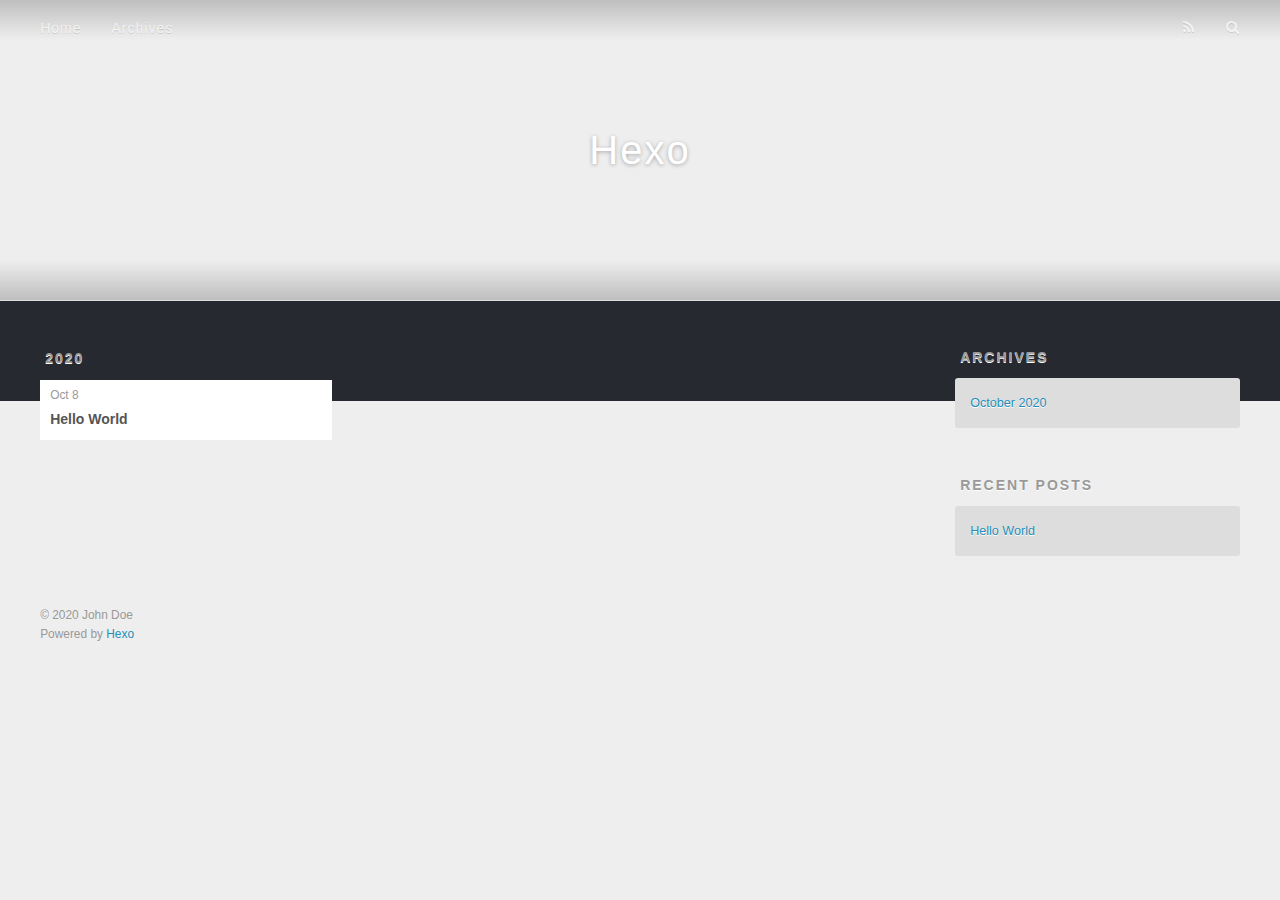
<file: archives/index.html>
<!DOCTYPE html>
<html>
<head>
  <meta charset="utf-8">
  

  
  <title>Archives | Hexo</title>
  <meta name="viewport" content="width=device-width, initial-scale=1, maximum-scale=1">
  <meta property="og:type" content="website">
<meta property="og:title" content="Hexo">
<meta property="og:url" content="http://example.com/archives/index.html">
<meta property="og:site_name" content="Hexo">
<meta property="og:locale" content="en_US">
<meta property="article:author" content="John Doe">
<meta name="twitter:card" content="summary">
  
    <link rel="alternate" href="/atom.xml" title="Hexo" type="application/atom+xml">
  
  
    <link rel="icon" href="/favicon.png">
  
  
    <link href="//fonts.googleapis.com/css?family=Source+Code+Pro" rel="stylesheet" type="text/css">
  
  
<link rel="stylesheet" href="/css/style.css">

<meta name="generator" content="Hexo 5.2.0"></head>

<body>
  <div id="container">
    <div id="wrap">
      <header id="header">
  <div id="banner"></div>
  <div id="header-outer" class="outer">
    <div id="header-title" class="inner">
      <h1 id="logo-wrap">
        <a href="/" id="logo">Hexo</a>
      </h1>
      
    </div>
    <div id="header-inner" class="inner">
      <nav id="main-nav">
        <a id="main-nav-toggle" class="nav-icon"></a>
        
          <a class="main-nav-link" href="/">Home</a>
        
          <a class="main-nav-link" href="/archives">Archives</a>
        
      </nav>
      <nav id="sub-nav">
        
          <a id="nav-rss-link" class="nav-icon" href="/atom.xml" title="RSS Feed"></a>
        
        <a id="nav-search-btn" class="nav-icon" title="Search"></a>
      </nav>
      <div id="search-form-wrap">
        <form action="//google.com/search" method="get" accept-charset="UTF-8" class="search-form"><input type="search" name="q" class="search-form-input" placeholder="Search"><button type="submit" class="search-form-submit">&#xF002;</button><input type="hidden" name="sitesearch" value="http://example.com"></form>
      </div>
    </div>
  </div>
</header>
      <div class="outer">
        <section id="main">
  
  
    
    
      
      
      <section class="archives-wrap">
        <div class="archive-year-wrap">
          <a href="/archives/2020" class="archive-year">2020</a>
        </div>
        <div class="archives">
    
    <article class="archive-article archive-type-post">
  <div class="archive-article-inner">
    <header class="archive-article-header">
      <a href="/2020/10/08/hello-world/" class="archive-article-date">
  <time datetime="2020-10-08T02:29:39.723Z" itemprop="datePublished">Oct 8</time>
</a>
      
  
    <h1 itemprop="name">
      <a class="archive-article-title" href="/2020/10/08/hello-world/">Hello World</a>
    </h1>
  

    </header>
  </div>
</article>
  
  
    </div></section>
  


</section>
        
          <aside id="sidebar">
  
    

  
    

  
    
  
    
  <div class="widget-wrap">
    <h3 class="widget-title">Archives</h3>
    <div class="widget">
      <ul class="archive-list"><li class="archive-list-item"><a class="archive-list-link" href="/archives/2020/10/">October 2020</a></li></ul>
    </div>
  </div>


  
    
  <div class="widget-wrap">
    <h3 class="widget-title">Recent Posts</h3>
    <div class="widget">
      <ul>
        
          <li>
            <a href="/2020/10/08/hello-world/">Hello World</a>
          </li>
        
      </ul>
    </div>
  </div>

  
</aside>
        
      </div>
      <footer id="footer">
  
  <div class="outer">
    <div id="footer-info" class="inner">
      &copy; 2020 John Doe<br>
      Powered by <a href="http://hexo.io/" target="_blank">Hexo</a>
    </div>
  </div>
</footer>
    </div>
    <nav id="mobile-nav">
  
    <a href="/" class="mobile-nav-link">Home</a>
  
    <a href="/archives" class="mobile-nav-link">Archives</a>
  
</nav>
    

<script src="//ajax.googleapis.com/ajax/libs/jquery/2.0.3/jquery.min.js"></script>


  
<link rel="stylesheet" href="/fancybox/jquery.fancybox.css">

  
<script src="/fancybox/jquery.fancybox.pack.js"></script>




<script src="/js/script.js"></script>




  </div>
</body>
</html>
</file>
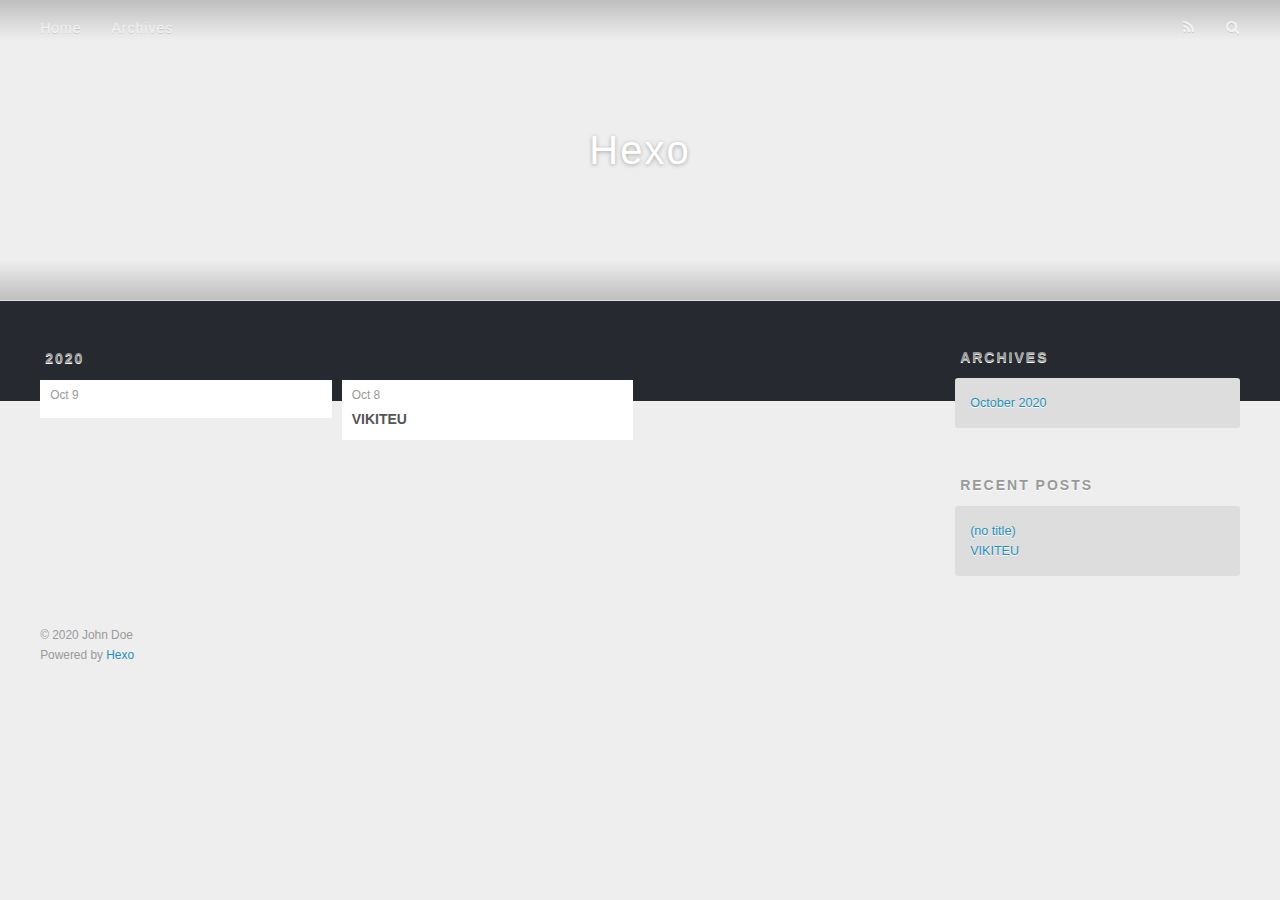
<file: archives/2020/index.html>
<!DOCTYPE html>
<html>
<head>
  <meta charset="utf-8">
  

  
  <title>Archives: 2020 | Hexo</title>
  <meta name="viewport" content="width=device-width, initial-scale=1, maximum-scale=1">
  <meta property="og:type" content="website">
<meta property="og:title" content="Hexo">
<meta property="og:url" content="http://example.com/archives/2020/index.html">
<meta property="og:site_name" content="Hexo">
<meta property="og:locale" content="en_US">
<meta property="article:author" content="John Doe">
<meta name="twitter:card" content="summary">
  
    <link rel="alternate" href="/atom.xml" title="Hexo" type="application/atom+xml">
  
  
    <link rel="icon" href="/favicon.png">
  
  
    <link href="//fonts.googleapis.com/css?family=Source+Code+Pro" rel="stylesheet" type="text/css">
  
  
<link rel="stylesheet" href="/css/style.css">

<meta name="generator" content="Hexo 5.2.0"></head>

<body>
  <div id="container">
    <div id="wrap">
      <header id="header">
  <div id="banner"></div>
  <div id="header-outer" class="outer">
    <div id="header-title" class="inner">
      <h1 id="logo-wrap">
        <a href="/" id="logo">Hexo</a>
      </h1>
      
    </div>
    <div id="header-inner" class="inner">
      <nav id="main-nav">
        <a id="main-nav-toggle" class="nav-icon"></a>
        
          <a class="main-nav-link" href="/">Home</a>
        
          <a class="main-nav-link" href="/archives">Archives</a>
        
      </nav>
      <nav id="sub-nav">
        
          <a id="nav-rss-link" class="nav-icon" href="/atom.xml" title="RSS Feed"></a>
        
        <a id="nav-search-btn" class="nav-icon" title="Search"></a>
      </nav>
      <div id="search-form-wrap">
        <form action="//google.com/search" method="get" accept-charset="UTF-8" class="search-form"><input type="search" name="q" class="search-form-input" placeholder="Search"><button type="submit" class="search-form-submit">&#xF002;</button><input type="hidden" name="sitesearch" value="http://example.com"></form>
      </div>
    </div>
  </div>
</header>
      <div class="outer">
        <section id="main">
  
  
    
    
      
      
      <section class="archives-wrap">
        <div class="archive-year-wrap">
          <a href="/archives/2020" class="archive-year">2020</a>
        </div>
        <div class="archives">
    
    <article class="archive-article archive-type-post">
  <div class="archive-article-inner">
    <header class="archive-article-header">
      <a href="/2020/10/09/m/" class="archive-article-date">
  <time datetime="2020-10-09T13:05:34.938Z" itemprop="datePublished">Oct 9</time>
</a>
      
    </header>
  </div>
</article>
  
    
    
    <article class="archive-article archive-type-post">
  <div class="archive-article-inner">
    <header class="archive-article-header">
      <a href="/2020/10/08/hello-world/" class="archive-article-date">
  <time datetime="2020-10-08T02:29:39.723Z" itemprop="datePublished">Oct 8</time>
</a>
      
  
    <h1 itemprop="name">
      <a class="archive-article-title" href="/2020/10/08/hello-world/">VIKITEU</a>
    </h1>
  

    </header>
  </div>
</article>
  
  
    </div></section>
  


</section>
        
          <aside id="sidebar">
  
    

  
    

  
    
  
    
  <div class="widget-wrap">
    <h3 class="widget-title">Archives</h3>
    <div class="widget">
      <ul class="archive-list"><li class="archive-list-item"><a class="archive-list-link" href="/archives/2020/10/">October 2020</a></li></ul>
    </div>
  </div>


  
    
  <div class="widget-wrap">
    <h3 class="widget-title">Recent Posts</h3>
    <div class="widget">
      <ul>
        
          <li>
            <a href="/2020/10/09/m/">(no title)</a>
          </li>
        
          <li>
            <a href="/2020/10/08/hello-world/">VIKITEU</a>
          </li>
        
      </ul>
    </div>
  </div>

  
</aside>
        
      </div>
      <footer id="footer">
  
  <div class="outer">
    <div id="footer-info" class="inner">
      &copy; 2020 John Doe<br>
      Powered by <a href="http://hexo.io/" target="_blank">Hexo</a>
    </div>
  </div>
</footer>
    </div>
    <nav id="mobile-nav">
  
    <a href="/" class="mobile-nav-link">Home</a>
  
    <a href="/archives" class="mobile-nav-link">Archives</a>
  
</nav>
    

<script src="//ajax.googleapis.com/ajax/libs/jquery/2.0.3/jquery.min.js"></script>


  
<link rel="stylesheet" href="/fancybox/jquery.fancybox.css">

  
<script src="/fancybox/jquery.fancybox.pack.js"></script>




<script src="/js/script.js"></script>




  </div>
</body>
</html>
</file>
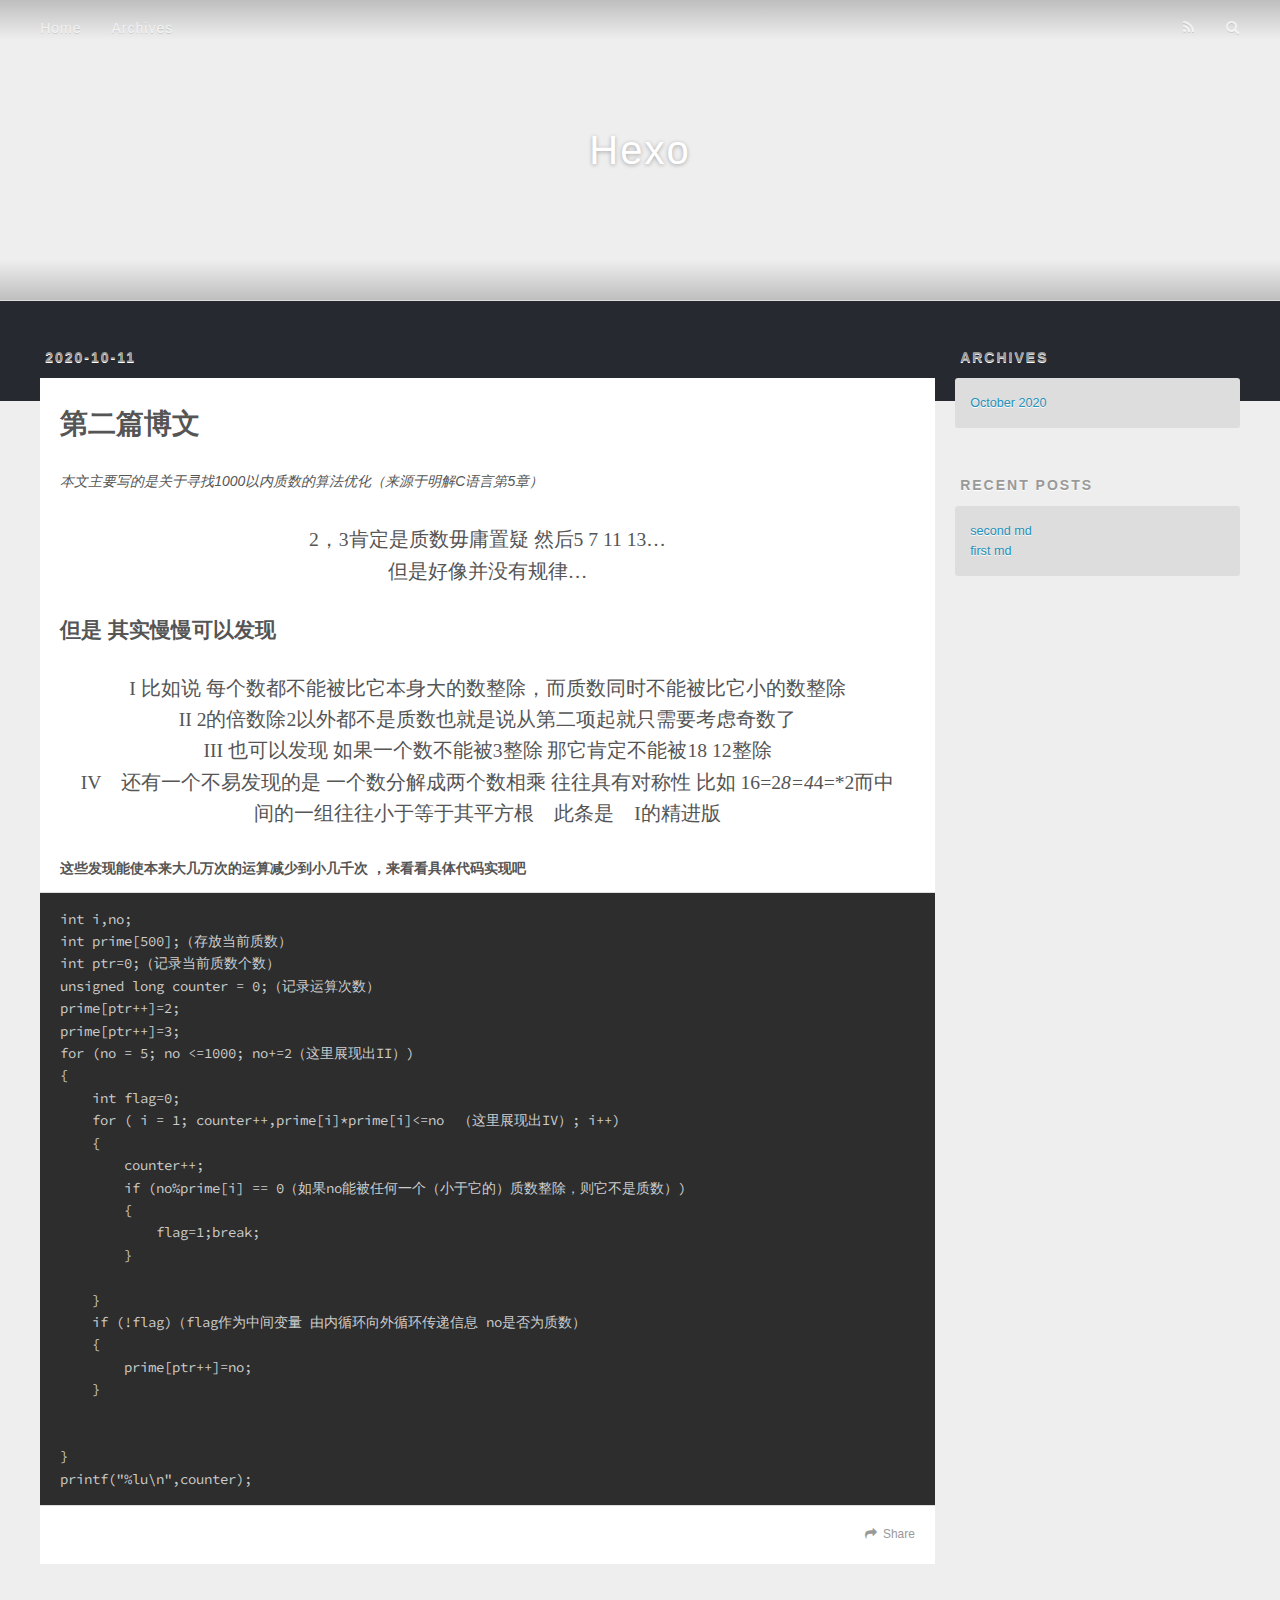
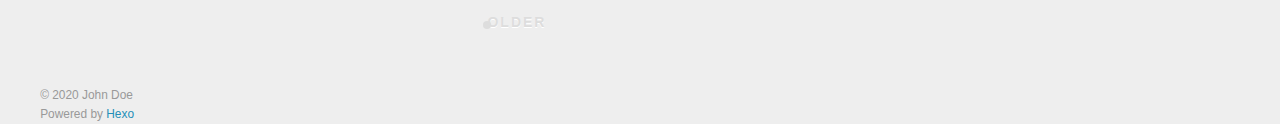
<file: 2020/10/11/index.html>
<!DOCTYPE html>
<html>
<head>
  <meta charset="utf-8">
  

  
  <title>Hexo</title>
  <meta name="viewport" content="width=device-width, initial-scale=1, maximum-scale=1">
  <meta name="description" content="第二篇博文本文主要写的是关于寻找1000以内质数的算法优化（来源于明解C语言第5章）  2，3肯定是质数毋庸置疑 然后5 7 11 13…但是好像并没有规律…  但是 其实慢慢可以发现 I 比如说 每个数都不能被比它本身大的数整除，而质数同时不能被比它小的数整除II 2的倍数除2以外都不是质数也就是说从第二项起就只需要考虑奇数了III 也可以发现 如果一个数不能被3整除 那它肯定不能被18 12整">
<meta property="og:type" content="article">
<meta property="og:title" content="Hexo">
<meta property="og:url" content="http://example.com/2020/10/11/second%20md/index.html">
<meta property="og:site_name" content="Hexo">
<meta property="og:description" content="第二篇博文本文主要写的是关于寻找1000以内质数的算法优化（来源于明解C语言第5章）  2，3肯定是质数毋庸置疑 然后5 7 11 13…但是好像并没有规律…  但是 其实慢慢可以发现 I 比如说 每个数都不能被比它本身大的数整除，而质数同时不能被比它小的数整除II 2的倍数除2以外都不是质数也就是说从第二项起就只需要考虑奇数了III 也可以发现 如果一个数不能被3整除 那它肯定不能被18 12整">
<meta property="og:locale" content="en_US">
<meta property="article:published_time" content="2020-10-11T13:45:42.184Z">
<meta property="article:modified_time" content="2020-10-11T14:08:11.904Z">
<meta property="article:author" content="John Doe">
<meta name="twitter:card" content="summary">
  
    <link rel="alternate" href="/atom.xml" title="Hexo" type="application/atom+xml">
  
  
    <link rel="icon" href="/favicon.png">
  
  
    <link href="//fonts.googleapis.com/css?family=Source+Code+Pro" rel="stylesheet" type="text/css">
  
  
<link rel="stylesheet" href="/css/style.css">

<meta name="generator" content="Hexo 5.2.0"></head>

<body>
  <div id="container">
    <div id="wrap">
      <header id="header">
  <div id="banner"></div>
  <div id="header-outer" class="outer">
    <div id="header-title" class="inner">
      <h1 id="logo-wrap">
        <a href="/" id="logo">Hexo</a>
      </h1>
      
    </div>
    <div id="header-inner" class="inner">
      <nav id="main-nav">
        <a id="main-nav-toggle" class="nav-icon"></a>
        
          <a class="main-nav-link" href="/">Home</a>
        
          <a class="main-nav-link" href="/archives">Archives</a>
        
      </nav>
      <nav id="sub-nav">
        
          <a id="nav-rss-link" class="nav-icon" href="/atom.xml" title="RSS Feed"></a>
        
        <a id="nav-search-btn" class="nav-icon" title="Search"></a>
      </nav>
      <div id="search-form-wrap">
        <form action="//google.com/search" method="get" accept-charset="UTF-8" class="search-form"><input type="search" name="q" class="search-form-input" placeholder="Search"><button type="submit" class="search-form-submit">&#xF002;</button><input type="hidden" name="sitesearch" value="http://example.com"></form>
      </div>
    </div>
  </div>
</header>
      <div class="outer">
        <section id="main"><article id="post-second md" class="article article-type-post" itemscope itemprop="blogPost">
  <div class="article-meta">
    <a href="/2020/10/11/second%20md/" class="article-date">
  <time datetime="2020-10-11T13:45:42.184Z" itemprop="datePublished">2020-10-11</time>
</a>
    
  </div>
  <div class="article-inner">
    
    
    <div class="article-entry" itemprop="articleBody">
      
        <h1 id="第二篇博文"><a href="#第二篇博文" class="headerlink" title="第二篇博文"></a>第二篇博文</h1><p><em>本文主要写的是关于寻找1000以内质数的算法优化（来源于明解C语言第5章）</em></p>
<blockquote>
<p>2，3肯定是质数毋庸置疑 然后5 7 11 13…<br>但是好像并没有规律…</p>
</blockquote>
<h2 id="但是-其实慢慢可以发现"><a href="#但是-其实慢慢可以发现" class="headerlink" title="但是 其实慢慢可以发现"></a>但是 其实慢慢可以发现</h2><blockquote>
<p>I 比如说 每个数都不能被比它本身大的数整除，而质数同时不能被比它小的数整除<br>II 2的倍数除2以外都不是质数也就是说从第二项起就只需要考虑奇数了<br>III 也可以发现 如果一个数不能被3整除 那它肯定不能被18 12整除<br>IV　还有一个不易发现的是 一个数分解成两个数相乘 往往具有对称性 比如 16=2<em>8=4</em>4=*2而中间的一组往往小于等于其平方根　此条是　I的精进版</p>
</blockquote>
<h5 id="这些发现能使本来大几万次的运算减少到小几千次-，来看看具体代码实现吧"><a href="#这些发现能使本来大几万次的运算减少到小几千次-，来看看具体代码实现吧" class="headerlink" title="这些发现能使本来大几万次的运算减少到小几千次 ，来看看具体代码实现吧"></a>这些发现能使本来大几万次的运算减少到小几千次 ，来看看具体代码实现吧</h5><pre><code class="C">int i,no;
int prime[500];（存放当前质数）
int ptr=0;（记录当前质数个数）
unsigned long counter = 0;（记录运算次数）
prime[ptr++]=2;
prime[ptr++]=3;
for (no = 5; no &lt;=1000; no+=2（这里展现出II）)
&#123;
    int flag=0;
    for ( i = 1; counter++,prime[i]*prime[i]&lt;=no　（这里展现出IV）; i++)
    &#123;
        counter++;
        if (no%prime[i] == 0（如果no能被任何一个（小于它的）质数整除，则它不是质数）)
        &#123;
            flag=1;break;
        &#125;

    &#125;
    if (!flag)（flag作为中间变量 由内循环向外循环传递信息 no是否为质数）
    &#123;
        prime[ptr++]=no;
    &#125;


&#125;
printf(&quot;%lu\n&quot;,counter);</code></pre>

      
    </div>
    <footer class="article-footer">
      <a data-url="http://example.com/2020/10/11/second%20md/" data-id="ckg56pri800009cejgn2ehz9y" class="article-share-link">Share</a>
      
      
    </footer>
  </div>
  
    
<nav id="article-nav">
  
  
    <a href="/2020/10/09/m/" id="article-nav-older" class="article-nav-link-wrap">
      <strong class="article-nav-caption">Older</strong>
      <div class="article-nav-title"></div>
    </a>
  
</nav>

  
</article>

</section>
        
          <aside id="sidebar">
  
    

  
    

  
    
  
    
  <div class="widget-wrap">
    <h3 class="widget-title">Archives</h3>
    <div class="widget">
      <ul class="archive-list"><li class="archive-list-item"><a class="archive-list-link" href="/archives/2020/10/">October 2020</a></li></ul>
    </div>
  </div>


  
    
  <div class="widget-wrap">
    <h3 class="widget-title">Recent Posts</h3>
    <div class="widget">
      <ul>
        
          <li>
            <a href="/2020/10/11/second%20md/">second md</a>
          </li>
        
          <li>
            <a href="/2020/10/09/m/">first md</a>
          </li>
        
          <li>
            <!-- <a href="/2020/10/08/hello-world/">VIKITEU</a> -->
          </li>
        
      </ul>
    </div>
  </div>

  
</aside>
        
      </div>
      <footer id="footer">
  
  <div class="outer">
    <div id="footer-info" class="inner">
      &copy; 2020 John Doe<br>
      Powered by <a href="http://hexo.io/" target="_blank">Hexo</a>
    </div>
  </div>
</footer>
    </div>
    <nav id="mobile-nav">
  
    <a href="/" class="mobile-nav-link">Home</a>
  
    <a href="/archives" class="mobile-nav-link">Archives</a>
  
</nav>
    

<script src="//ajax.googleapis.com/ajax/libs/jquery/2.0.3/jquery.min.js"></script>


  
<link rel="stylesheet" href="/fancybox/jquery.fancybox.css">

  
<script src="/fancybox/jquery.fancybox.pack.js"></script>




<script src="/js/script.js"></script>




  </div>
</body>
</html>
</file>
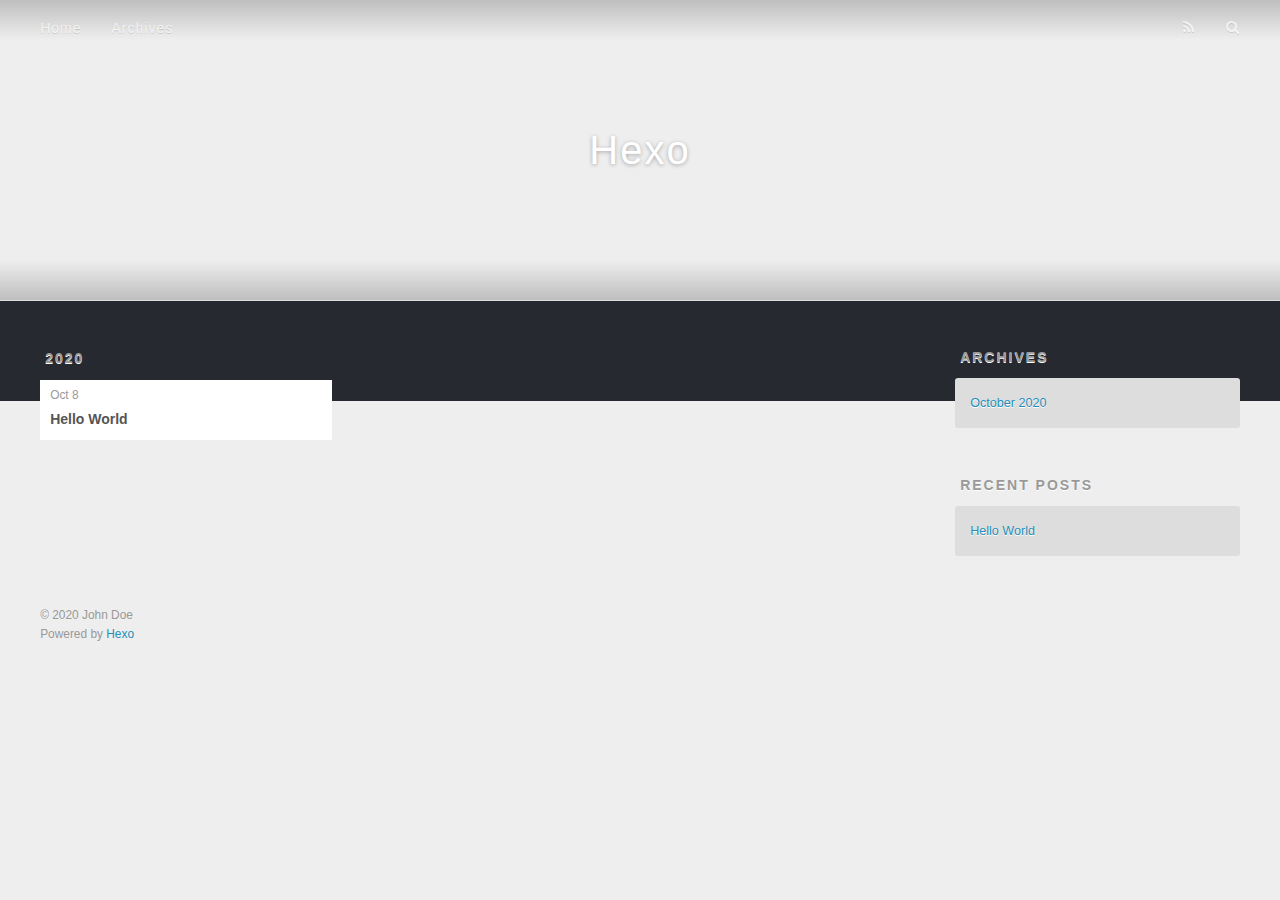
<file: archives/2020/10/index.html>
<!DOCTYPE html>
<html>
<head>
  <meta charset="utf-8">
  

  
  <title>Archives: 2020/10 | Hexo</title>
  <meta name="viewport" content="width=device-width, initial-scale=1, maximum-scale=1">
  <meta property="og:type" content="website">
<meta property="og:title" content="Hexo">
<meta property="og:url" content="http://example.com/archives/2020/10/index.html">
<meta property="og:site_name" content="Hexo">
<meta property="og:locale" content="en_US">
<meta property="article:author" content="John Doe">
<meta name="twitter:card" content="summary">
  
    <link rel="alternate" href="/atom.xml" title="Hexo" type="application/atom+xml">
  
  
    <link rel="icon" href="/favicon.png">
  
  
    <link href="//fonts.googleapis.com/css?family=Source+Code+Pro" rel="stylesheet" type="text/css">
  
  
<link rel="stylesheet" href="/css/style.css">

<meta name="generator" content="Hexo 5.2.0"></head>

<body>
  <div id="container">
    <div id="wrap">
      <header id="header">
  <div id="banner"></div>
  <div id="header-outer" class="outer">
    <div id="header-title" class="inner">
      <h1 id="logo-wrap">
        <a href="/" id="logo">Hexo</a>
      </h1>
      
    </div>
    <div id="header-inner" class="inner">
      <nav id="main-nav">
        <a id="main-nav-toggle" class="nav-icon"></a>
        
          <a class="main-nav-link" href="/">Home</a>
        
          <a class="main-nav-link" href="/archives">Archives</a>
        
      </nav>
      <nav id="sub-nav">
        
          <a id="nav-rss-link" class="nav-icon" href="/atom.xml" title="RSS Feed"></a>
        
        <a id="nav-search-btn" class="nav-icon" title="Search"></a>
      </nav>
      <div id="search-form-wrap">
        <form action="//google.com/search" method="get" accept-charset="UTF-8" class="search-form"><input type="search" name="q" class="search-form-input" placeholder="Search"><button type="submit" class="search-form-submit">&#xF002;</button><input type="hidden" name="sitesearch" value="http://example.com"></form>
      </div>
    </div>
  </div>
</header>
      <div class="outer">
        <section id="main">
  
  
    
    
      
      
      <section class="archives-wrap">
        <div class="archive-year-wrap">
          <a href="/archives/2020" class="archive-year">2020</a>
        </div>
        <div class="archives">
    
    <article class="archive-article archive-type-post">
  <div class="archive-article-inner">
    <header class="archive-article-header">
      <a href="/2020/10/08/hello-world/" class="archive-article-date">
  <time datetime="2020-10-08T02:29:39.723Z" itemprop="datePublished">Oct 8</time>
</a>
      
  
    <h1 itemprop="name">
      <a class="archive-article-title" href="/2020/10/08/hello-world/">Hello World</a>
    </h1>
  

    </header>
  </div>
</article>
  
  
    </div></section>
  


</section>
        
          <aside id="sidebar">
  
    

  
    

  
    
  
    
  <div class="widget-wrap">
    <h3 class="widget-title">Archives</h3>
    <div class="widget">
      <ul class="archive-list"><li class="archive-list-item"><a class="archive-list-link" href="/archives/2020/10/">October 2020</a></li></ul>
    </div>
  </div>


  
    
  <div class="widget-wrap">
    <h3 class="widget-title">Recent Posts</h3>
    <div class="widget">
      <ul>
        
          <li>
            <a href="/2020/10/08/hello-world/">Hello World</a>
          </li>
        
      </ul>
    </div>
  </div>

  
</aside>
        
      </div>
      <footer id="footer">
  
  <div class="outer">
    <div id="footer-info" class="inner">
      &copy; 2020 John Doe<br>
      Powered by <a href="http://hexo.io/" target="_blank">Hexo</a>
    </div>
  </div>
</footer>
    </div>
    <nav id="mobile-nav">
  
    <a href="/" class="mobile-nav-link">Home</a>
  
    <a href="/archives" class="mobile-nav-link">Archives</a>
  
</nav>
    

<script src="//ajax.googleapis.com/ajax/libs/jquery/2.0.3/jquery.min.js"></script>


  
<link rel="stylesheet" href="/fancybox/jquery.fancybox.css">

  
<script src="/fancybox/jquery.fancybox.pack.js"></script>




<script src="/js/script.js"></script>




  </div>
</body>
</html>
</file>
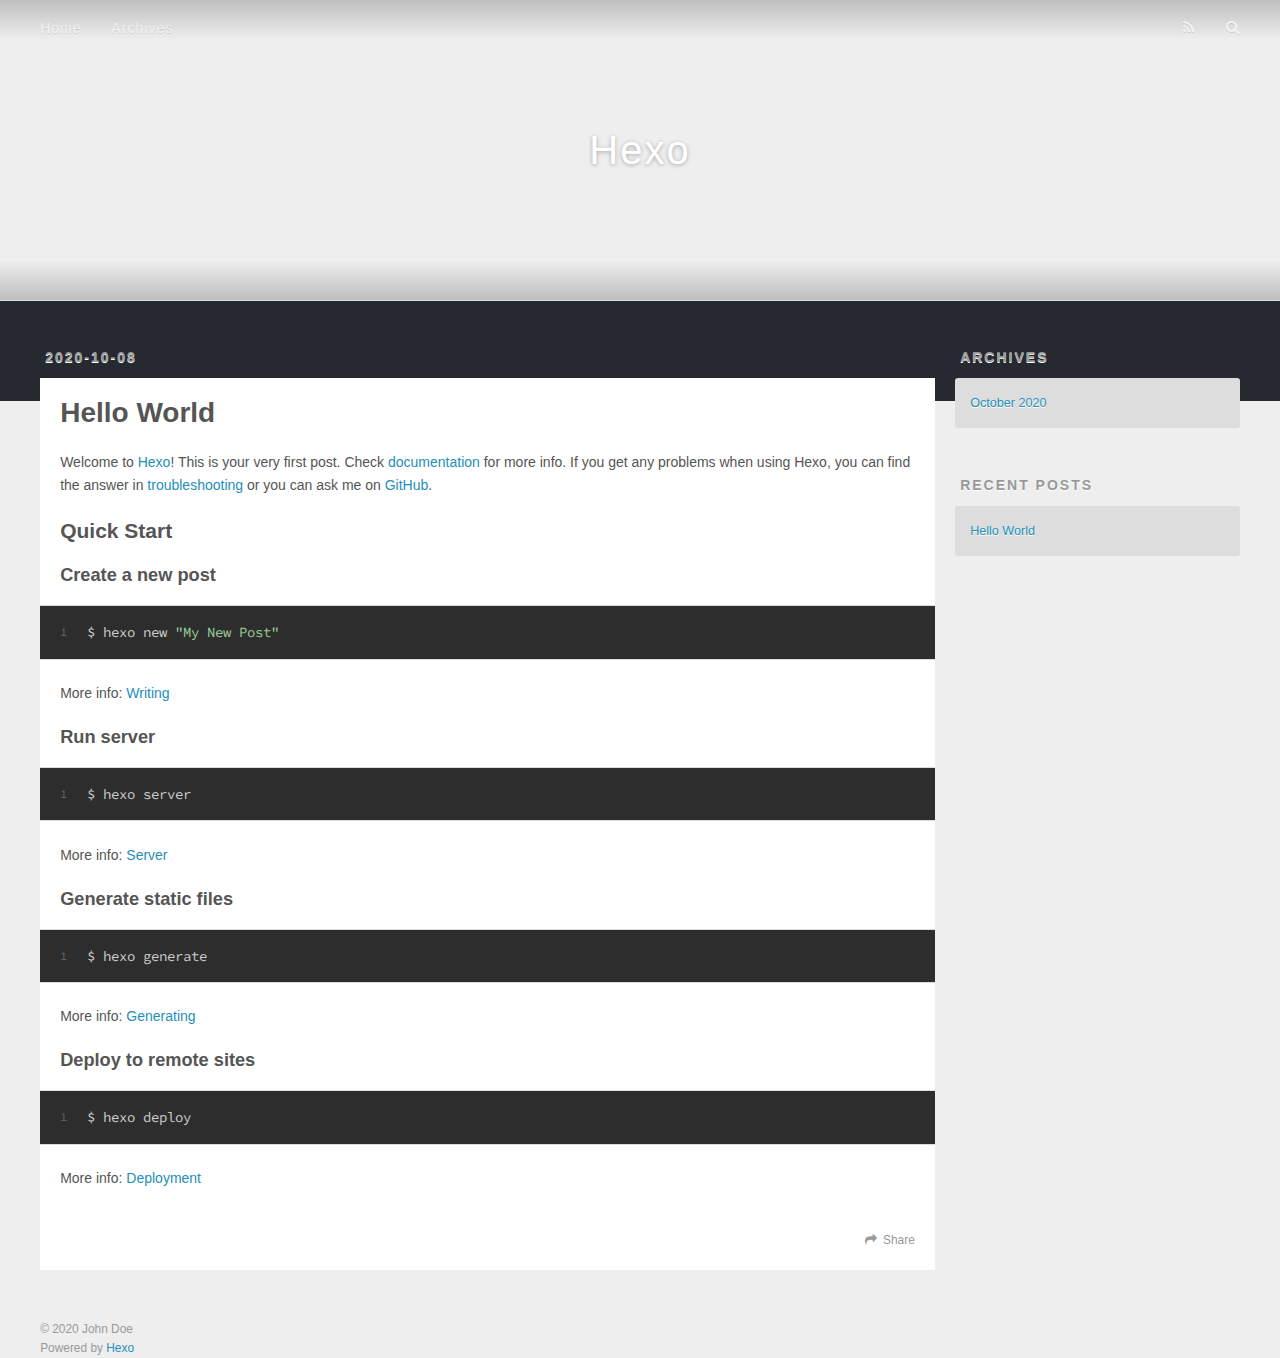
<file: 2020/10/08/hello-world/index.html>
<!DOCTYPE html>
<html>
<head>
  <meta charset="utf-8">
  

  
  <title>Hello World | Hexo</title>
  <meta name="viewport" content="width=device-width, initial-scale=1, maximum-scale=1">
  <meta name="description" content="Welcome to Hexo! This is your very first post. Check documentation for more info. If you get any problems when using Hexo, you can find the answer in troubleshooting or you can ask me on GitHub. Quick">
<meta property="og:type" content="article">
<meta property="og:title" content="Hello World">
<meta property="og:url" content="http://example.com/2020/10/08/hello-world/index.html">
<meta property="og:site_name" content="Hexo">
<meta property="og:description" content="Welcome to Hexo! This is your very first post. Check documentation for more info. If you get any problems when using Hexo, you can find the answer in troubleshooting or you can ask me on GitHub. Quick">
<meta property="og:locale" content="en_US">
<meta property="article:published_time" content="2020-10-08T02:29:39.723Z">
<meta property="article:modified_time" content="2020-10-08T02:29:39.723Z">
<meta property="article:author" content="John Doe">
<meta name="twitter:card" content="summary">
  
    <link rel="alternate" href="/atom.xml" title="Hexo" type="application/atom+xml">
  
  
    <link rel="icon" href="/favicon.png">
  
  
    <link href="//fonts.googleapis.com/css?family=Source+Code+Pro" rel="stylesheet" type="text/css">
  
  
<link rel="stylesheet" href="/css/style.css">

<meta name="generator" content="Hexo 5.2.0"></head>

<body>
  <div id="container">
    <div id="wrap">
      <header id="header">
  <div id="banner"></div>
  <div id="header-outer" class="outer">
    <div id="header-title" class="inner">
      <h1 id="logo-wrap">
        <a href="/" id="logo">Hexo</a>
      </h1>
      
    </div>
    <div id="header-inner" class="inner">
      <nav id="main-nav">
        <a id="main-nav-toggle" class="nav-icon"></a>
        
          <a class="main-nav-link" href="/">Home</a>
        
          <a class="main-nav-link" href="/archives">Archives</a>
        
      </nav>
      <nav id="sub-nav">
        
          <a id="nav-rss-link" class="nav-icon" href="/atom.xml" title="RSS Feed"></a>
        
        <a id="nav-search-btn" class="nav-icon" title="Search"></a>
      </nav>
      <div id="search-form-wrap">
        <form action="//google.com/search" method="get" accept-charset="UTF-8" class="search-form"><input type="search" name="q" class="search-form-input" placeholder="Search"><button type="submit" class="search-form-submit">&#xF002;</button><input type="hidden" name="sitesearch" value="http://example.com"></form>
      </div>
    </div>
  </div>
</header>
      <div class="outer">
        <section id="main"><article id="post-hello-world" class="article article-type-post" itemscope itemprop="blogPost">
  <div class="article-meta">
    <a href="/2020/10/08/hello-world/" class="article-date">
  <time datetime="2020-10-08T02:29:39.723Z" itemprop="datePublished">2020-10-08</time>
</a>
    
  </div>
  <div class="article-inner">
    
    
      <header class="article-header">
        
  
    <h1 class="article-title" itemprop="name">
      Hello World
    </h1>
  

      </header>
    
    <div class="article-entry" itemprop="articleBody">
      
        <p>Welcome to <a target="_blank" rel="noopener" href="https://hexo.io/">Hexo</a>! This is your very first post. Check <a target="_blank" rel="noopener" href="https://hexo.io/docs/">documentation</a> for more info. If you get any problems when using Hexo, you can find the answer in <a target="_blank" rel="noopener" href="https://hexo.io/docs/troubleshooting.html">troubleshooting</a> or you can ask me on <a target="_blank" rel="noopener" href="https://github.com/hexojs/hexo/issues">GitHub</a>.</p>
<h2 id="Quick-Start"><a href="#Quick-Start" class="headerlink" title="Quick Start"></a>Quick Start</h2><h3 id="Create-a-new-post"><a href="#Create-a-new-post" class="headerlink" title="Create a new post"></a>Create a new post</h3><figure class="highlight bash"><table><tr><td class="gutter"><pre><span class="line">1</span><br></pre></td><td class="code"><pre><span class="line">$ hexo new <span class="string">&quot;My New Post&quot;</span></span><br></pre></td></tr></table></figure>

<p>More info: <a target="_blank" rel="noopener" href="https://hexo.io/docs/writing.html">Writing</a></p>
<h3 id="Run-server"><a href="#Run-server" class="headerlink" title="Run server"></a>Run server</h3><figure class="highlight bash"><table><tr><td class="gutter"><pre><span class="line">1</span><br></pre></td><td class="code"><pre><span class="line">$ hexo server</span><br></pre></td></tr></table></figure>

<p>More info: <a target="_blank" rel="noopener" href="https://hexo.io/docs/server.html">Server</a></p>
<h3 id="Generate-static-files"><a href="#Generate-static-files" class="headerlink" title="Generate static files"></a>Generate static files</h3><figure class="highlight bash"><table><tr><td class="gutter"><pre><span class="line">1</span><br></pre></td><td class="code"><pre><span class="line">$ hexo generate</span><br></pre></td></tr></table></figure>

<p>More info: <a target="_blank" rel="noopener" href="https://hexo.io/docs/generating.html">Generating</a></p>
<h3 id="Deploy-to-remote-sites"><a href="#Deploy-to-remote-sites" class="headerlink" title="Deploy to remote sites"></a>Deploy to remote sites</h3><figure class="highlight bash"><table><tr><td class="gutter"><pre><span class="line">1</span><br></pre></td><td class="code"><pre><span class="line">$ hexo deploy</span><br></pre></td></tr></table></figure>

<p>More info: <a target="_blank" rel="noopener" href="https://hexo.io/docs/one-command-deployment.html">Deployment</a></p>

      
    </div>
    <footer class="article-footer">
      <a data-url="http://example.com/2020/10/08/hello-world/" data-id="ckg07f87e0000vgej6x82fa3b" class="article-share-link">Share</a>
      
      
    </footer>
  </div>
  
    
  
</article>

</section>
        
          <aside id="sidebar">
  
    

  
    

  
    
  
    
  <div class="widget-wrap">
    <h3 class="widget-title">Archives</h3>
    <div class="widget">
      <ul class="archive-list"><li class="archive-list-item"><a class="archive-list-link" href="/archives/2020/10/">October 2020</a></li></ul>
    </div>
  </div>


  
    
  <div class="widget-wrap">
    <h3 class="widget-title">Recent Posts</h3>
    <div class="widget">
      <ul>
        
          <li>
            <a href="/2020/10/08/hello-world/">Hello World</a>
          </li>
        
      </ul>
    </div>
  </div>

  
</aside>
        
      </div>
      <footer id="footer">
  
  <div class="outer">
    <div id="footer-info" class="inner">
      &copy; 2020 John Doe<br>
      Powered by <a href="http://hexo.io/" target="_blank">Hexo</a>
    </div>
  </div>
</footer>
    </div>
    <nav id="mobile-nav">
  
    <a href="/" class="mobile-nav-link">Home</a>
  
    <a href="/archives" class="mobile-nav-link">Archives</a>
  
</nav>
    

<script src="//ajax.googleapis.com/ajax/libs/jquery/2.0.3/jquery.min.js"></script>


  
<link rel="stylesheet" href="/fancybox/jquery.fancybox.css">

  
<script src="/fancybox/jquery.fancybox.pack.js"></script>




<script src="/js/script.js"></script>




  </div>
</body>
</html>
</file>
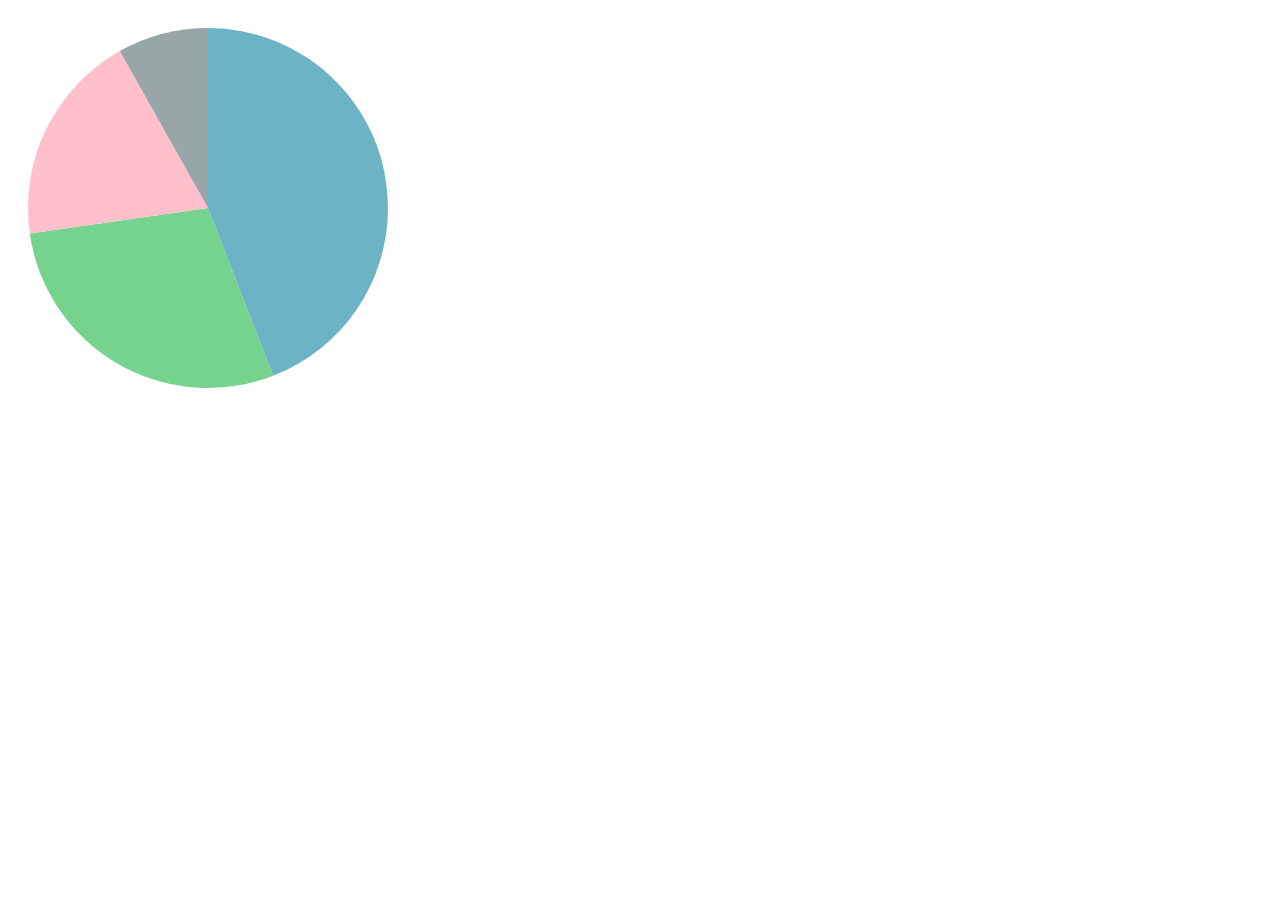
<file: fancybox/canvas.html>
<!DOCTYPE html>
<html lang="en">
    <!-- 王明亮 前端组 机试 -->
<head>
    <meta charset="UTF-8">
    <meta name="viewport" content="width=device-width, initial-scale=1.0">
    <title>Document</title>
</head>
<body>
    <canvas width="400" height="400">
    </canvas>
    <script>
        var wk=document.querySelector('canvas');
        var ctx=wk.getContext('2d');  
        cr('#75d38d',1.2,3);
        cr('pink',3,4.2);
        cr('#98a6a7',4.2,1.5*Math.PI);
        cr('#6bb3c5',1.5*Math.PI,2*Math.PI+1.2);


       function cr(color,fd,zd){
        ctx.beginPath();
        ctx.moveTo(200,200);
        ctx.arc(200,200,180,fd,zd); 
        ctx.closePath();
        ctx.fillStyle=color;
        ctx.fill();
        }
    </script>
</body>
</html>
</file>
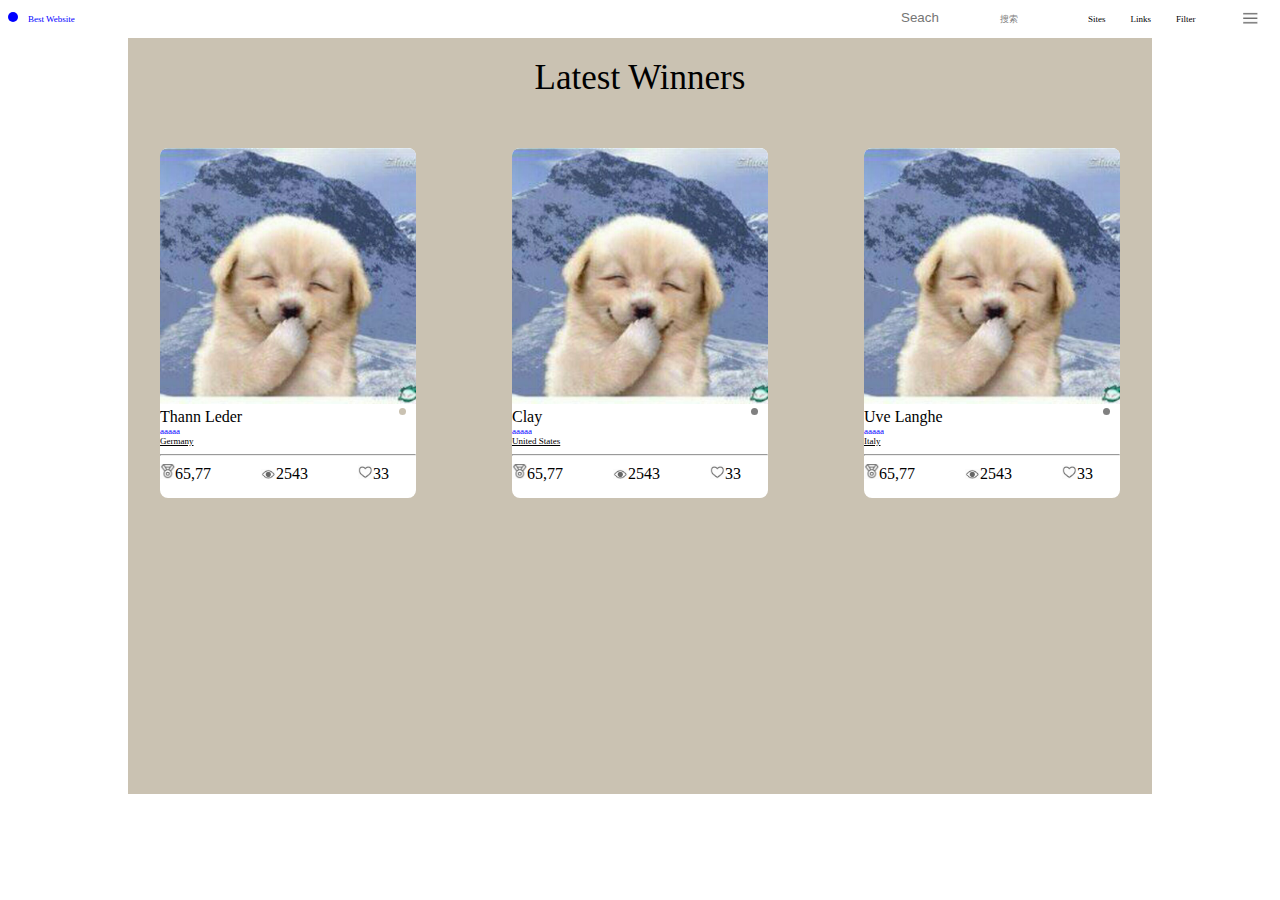
<file: fancybox/htcssecond11.html>
<!DOCTYPE html>
<html lang="en">
<head>
    <meta charset="UTF-8">
    <meta name="viewport" content="width=device-width, initial-scale=1.0">
    <title>Document</title>
</head>
<body>
    <script>
        
        var 
            header=document.createElement('header'),
            bod=document.createElement('div'),
            bodm=document.createElement('div');
            docm=document.body,
            ydd=document.createElement('span');
            bk=document.createElement('span');
            bwg=document.createElement('li'),
            sea=document.createElement('input'),
            ssk=document.createElement('span'),
            ul=document.createElement('span'),
            li1=document.createElement('span'),
            li2=document.createElement('span'),
            li3=document.createElement('span'),
            sanh=document.createElement('img');
            docm.appendChild(header);
            header.style.height='20px';
            header.style.width='100vw';
            ydd.style.display='inline-block';
            ydd.style.width='10px';
            ydd.style.height='10px';
            ydd.style.background='blue';
            ydd.style.border='0 solid blue';
            ydd.style.borderRadius='50%';
            header.appendChild(ydd);
            header.appendChild(bwg);
            bwg.innerHTML='Best Website';
            bwg.style.marginLeft='10px';
            bwg.style.fontSize='9px';
            bwg.style.width='100px';
            bwg.style.color='blue';
            bwg.style.display='inline-block';
            bk.appendChild(sea); 
            sea.style.marginLeft='auto';
            sea.type='search';
            sea.style.width='100px';
            sea.style.marginRight='1px';
            sea.style.border='none';         
            sea.placeholder='Seach';
            sea.style.display='inline-block';
            bk.appendChild(ssk);
            ssk.innerHTML='搜索';
            ssk.style.width='20px';
            ssk.style.fontSize='9px';
            ssk.style.color='gray';
            ssk.style.marginRight='20px';
            bk.style.float='right';
            bk.style.marginRight='15px';
            header.appendChild(bk);
            bk.appendChild(ul);
            ul.style.width='150px';
            ul.style.height='20px';
            ul.style.display='inline-block';
            ul.style.marginRight='55px';
            ul.appendChild(li1);
            li1.style.width='25px';
            li1.style.height='20px';
            li1.innerHTML='Sites';
            li1.style.marginLeft='50px';
            li1.style.fontSize='9px';
            ul.appendChild(li2);
            li2.style.width='25px';
            li2.style.height='20px';
            li2.style.marginLeft='25px';
            li2.style.marginRight='25px';
            li2.style.fontSize='9px';
            ul.appendChild(li3);
            li2.innerHTML='Links';
            li3.style.width='25px';
            li3.style.height='20px';
            li3.innerHTML='Filter';
            li3.style.fontSize='9px';
            li3.marginRight='15px';
            bk.appendChild(sanh);
            sanh.src='sanh.png';
            sanh.style.width='15px';
            sanh.style.marginRight='15px';
            sanh.style.position='relative';
            sanh.style.top='4px';
            sanh.style.float='right';

            docm.appendChild(bod); 
            bod.style.background='rgb(202, 194, 178)';
            bod.style.top='10px';
            var bt=document.createElement('div'),
                ti1=document.createElement('span'),
                ti2=document.createElement('span'),
                ti3=document.createElement('span'),
                t1=document.createElement('img'),
                t2=document.createElement('img'),
                t3=document.createElement('img'),
                yk=document.createElement('div'),
                bbt=document.createElement('span'),
                yd=document.createElement('span'),
                yk2=document.createElement('div'),
                bbt2=document.createElement('span'),
                yd2=document.createElement('span'),
                yk3=document.createElement('div'),
                bbt3=document.createElement('span'),
                yd3=document.createElement('span'),
                blz=document.createElement('div'),
                blz2=document.createElement('div'),
                blz3=document.createElement('div'),
                gj=document.createElement('div'),
                gj2=document.createElement('div'),
                gj3=document.createElement('div'),
                ul1=document.createElement('div'),
                ul2=document.createElement('div'),
                ul3=document.createElement('div'),
                aimg1=document.createElement('img'),
                aimg2=document.createElement('img'),
                aimg3=document.createElement('img'),
                bimg1=document.createElement('img'),
                bimg2=document.createElement('img'),
                bimg3=document.createElement('img'),
                cimg1=document.createElement('img'),
                cimg2=document.createElement('img'),
                cimg3=document.createElement('img'),
                ate1=document.createElement('span'),
                ate2=document.createElement('span'),
                ate3=document.createElement('span'),
                bte1=document.createElement('span'),
                bte2=document.createElement('span'),
                bte3=document.createElement('span'),
                cte1=document.createElement('span'),
                cte2=document.createElement('span'),
                cte3=document.createElement('span'),
                atu1=document.createElement('span'),
                atu2=document.createElement('span'),
                atu3=document.createElement('span'),
                btu1=document.createElement('span'),
                btu2=document.createElement('span'),
                btu3=document.createElement('span'),
                ctu1=document.createElement('span'),
                ctu2=document.createElement('span'),
                ctu3=document.createElement('span'),                
                
                hr=document.createElement('hr'),
                hr2=document.createElement('hr'),
                hr3=document.createElement('hr');

                bod.style.width='80vw';
                bod.style.height='84vh';
                bod.style.position='relative';
                bod.style.margin='0 auto';
                bod.style.clear='both';
                bod.appendChild(bt);
                bt.style.width='80vw';
                bt.style.textAlign='center';
                bt.style.height='40px';
                bt.innerHTML='Latest Winners';
                bt.style.fontSize='35px';
                bt.style.whiteSpace='nowrap';
                bt.style.position='relative';
                bt.style.left='50%';
                bt.style.transform='translateX(-50%)';    
                bt.style.top='20px';
                bod.appendChild(bodm);
                bodm.style.width='75vw';
                bodm.height='60vh';
                bodm.style.position='relative';
                bodm.style.left='50%';
                bodm.style.transform='translateX(-50%)';
                bodm.appendChild(ti1);
                ti1.style.position='relative';
                ti1.style.display='inline-block';
                ti1.style.top='70px';
                ti1.style.width='20vw';
                ti1.style.height='350px';
                ti1.style.background='white';
                ti1.style.border='0 solid white';
                ti1.style.overflow='hidden';
                ti1.style.borderRadius='8px';
                ti1.appendChild(t1);
                t1.src='7.jpg';
                t1.style.width='20vw';
                ti1.appendChild(yk);
                yk.appendChild(bbt);
                yk.appendChild(yd);
                yk.appendChild(blz);
                yk.appendChild(gj);
                yk.appendChild(hr);
                yk.appendChild(ul1);
                atu1.appendChild(aimg1);
                atu2.appendChild(aimg2);
                atu3.appendChild(aimg3);
                ul1.appendChild(atu1);
                ul1.appendChild(atu2);
                ul1.appendChild(atu3);
                atu1.appendChild(ate1);
                atu2.appendChild(ate2);
                atu3.appendChild(ate3);         
                yk.style.width='20vw';
                bbt.style.marginLeft='0';
                bbt.innerHTML='Thann Leder';
                yd.style.display='inline-block';
                yd.style.border='0 solid white';
                yd.style.background='rgba(202, 194, 178, 1)';
                yd.style.width='7px';
                yd.style.height='7px';
                yd.style.borderRadius='50%';
                yd.style.float='right';
                yd.style.position='relative';
                yd.style.right='10px';
                blz.innerHTML='aaaaa';
                blz.style.color='blue';
                blz.style.fontSize='9px';
                gj.innerHTML='Germany';
                gj.style.textDecoration='underline';
                gj.style.fontSize='9px';
                ul1.style.width='20vw';
                atu1.style.width='30px';
                atu2.style.margin='0 50px';
                aimg1.src='xz.png';
                aimg1.style.width='15px';
                ate1.innerHTML='65,77';
                aimg2.src='yz.png';
                aimg2.style.width='15px';
                ate2.innerHTML='2543';
                aimg3.src='ax.png';
                aimg3.style.width='15px';
                ate3.innerHTML='33';
                bodm.appendChild(ti2);
                ti2.style.position='relative';
                ti2.style.display='inline-block';
                ti2.style.top='70px';
                ti2.style.width='20vw';
                ti2.style.height='350px';
                ti2.style.margin='0 7.5vw';
                ti2.style.background='white';
                ti2.appendChild(t2);
                ti2.style.border='0 solid white';
                ti2.style.overflow='hidden';
                ti2.style.borderRadius='8px';
                t2.src='7.jpg';
                t2.style.width='20vw';
                ti2.appendChild(yk2);
                yk2.appendChild(bbt2);
                yk2.appendChild(yd2);
                yk2.appendChild(blz2);
                yk2.appendChild(gj2);
                yk2.appendChild(hr3);
                yk2.appendChild(ul2);
                btu1.appendChild(bimg1);
                btu2.appendChild(bimg2);
                btu3.appendChild(bimg3);            
                ul2.appendChild(btu1);
                ul2.appendChild(btu2);
                ul2.appendChild(btu3);       
                btu1.appendChild(bte1);
                btu2.appendChild(bte2);
                btu3.appendChild(bte3);
                btu2.style.margin='0 20px';
                yk2.style.width='20vw';
                bbt2.style.marginLeft='0';
                bbt2.innerHTML='Clay';
                yd2.style.display='inline-block';
                yd2.style.border='0 solid white';
                yd2.style.background='gray';
                yd2.style.width='7px';
                yd2.style.height='7px';
                yd2.style.borderRadius='50%';
                yd2.style.float='right';
                yd2.style.position='relative';
                yd2.style.right='10px';
                blz2.innerHTML='aaaaa';
                blz2.style.color='blue';
                blz2.style.fontSize='9px';
                gj2.innerHTML='United States';
                gj2.style.textDecoration='underline';
                gj2.style.fontSize='9px';
                btu1.style.width='30px';
                btu2.style.margin='0 50px';
                bimg1.src='xz.png';
                bimg1.style.width='15px';
                bte1.innerHTML='65,77';
                bimg2.src='yz.png';
                bimg2.style.width='15px';
                bte2.innerHTML='2543';
                bimg3.src='ax.png';
                bimg3.style.width='15px';
                bte3.innerHTML='33';
                bodm.appendChild(ti3);
                ti3.style.position='relative';
                ti3.style.display='inline-block';
                ti3.style.top='70px';
                ti3.style.width='20vw';
                ti3.style.height='350px';
                ti3.style.background='white';
                ti3.style.overflow='hidden';
                ti3.style.border='0 solid white';
                ti3.style.borderRadius='8px';
                ti3.appendChild(t3);
                t3.src='7.jpg';
                t3.style.width='20vw';
                ti3.appendChild(yk3);
                yk3.appendChild(bbt3);
                yk3.appendChild(yd3);
                yk3.appendChild(blz3);
                yk3.appendChild(gj3);
                yk3.appendChild(hr2);
                yk3.appendChild(ul3);              
                ctu1.appendChild(cimg1);
                ctu2.appendChild(cimg2);
                ctu3.appendChild(cimg3);
                ul3.appendChild(ctu1);
                ul3.appendChild(ctu2);
                ul3.appendChild(ctu3);
                ctu1.appendChild(cte1);
                ctu2.appendChild(cte2);
                ctu3.appendChild(cte3);
                yk3.style.width='20vw';
                bbt3.style.marginLeft='0';
                bbt3.innerHTML='Uve Langhe';
                yd3.style.display='inline-block';
                yd3.style.border='0 solid white';
                yd3.style.background='gray';
                yd3.style.width='7px';
                yd3.style.height='7px';
                yd3.style.borderRadius='50%';
                yd3.style.float='right';
                yd3.style.position='relative';
                yd3.style.right='10px';
                blz3.innerHTML='aaaaa';
                blz3.style.color='blue';
                blz3.style.fontSize='9px';
                gj3.innerHTML='Italy';
                gj3.style.textDecoration='underline';
                gj3.style.fontSize='9px';
                ctu1.style.width='30px';
                ctu2.style.margin='0 50px';
                cimg1.src='xz.png';
                cimg1.style.width='15px';
                cte1.innerHTML='65,77';
                cimg2.src='yz.png';
                cimg2.style.width='15px';
                cte2.innerHTML='2543';
                cimg3.src='ax.png';
                cimg3.style.width='15px';
                cte3.innerHTML='33';
    </script>
</body>
</html>
</file>
<file: css/style.css>
body {
  width: 100%;
}
body:before,
body:after {
  content: "";
  display: table;
}
body:after {
  clear: both;
}
html,
body,
div,
span,
applet,
object,
iframe,
h1,
h2,
h3,
h4,
h5,
h6,
p,
blockquote,
pre,
a,
abbr,
acronym,
address,
big,
cite,
code,
del,
dfn,
em,
img,
ins,
kbd,
q,
s,
samp,
small,
strike,
strong,
sub,
sup,
tt,
var,
dl,
dt,
dd,
ol,
ul,
li,
fieldset,
form,
label,
legend,
table,
caption,
tbody,
tfoot,
thead,
tr,
th,
td {
  margin: 0;
  padding: 0;
  border: 0;
  outline: 0;
  font-weight: inherit;
  font-style: inherit;
  font-family: inherit;
  font-size: 100%;
  vertical-align: baseline;
}
body {
  line-height: 1;
  color: #000;
  background: #fff;
}
ol,
ul {
  list-style: none;
}
table {
  border-collapse: separate;
  border-spacing: 0;
  vertical-align: middle;
}
caption,
th,
td {
  text-align: left;
  font-weight: normal;
  vertical-align: middle;
}
a img {
  border: none;
}
input,
button {
  margin: 0;
  padding: 0;
}
input::-moz-focus-inner,
button::-moz-focus-inner {
  border: 0;
  padding: 0;
}
@font-face {
  font-family: FontAwesome;
  font-style: normal;
  font-weight: normal;
  src: url("fonts/fontawesome-webfont.eot?v=#4.0.3");
  src: url("fonts/fontawesome-webfont.eot?#iefix&v=#4.0.3") format("embedded-opentype"), url("fonts/fontawesome-webfont.woff?v=#4.0.3") format("woff"), url("fonts/fontawesome-webfont.ttf?v=#4.0.3") format("truetype"), url("fonts/fontawesome-webfont.svg#fontawesomeregular?v=#4.0.3") format("svg");
}
html,
body,
#container {
  height: 100%;
}
body {
  background: #eee;
  font: 14px -apple-system, BlinkMacSystemFont, "Segoe UI", "Roboto", "Oxygen", "Ubuntu", "Cantarell", "Fira Sans", "Droid Sans", "Helvetica Neue", sans-serif;
  -webkit-text-size-adjust: 100%;
}
.outer {
  max-width: 1220px;
  margin: 0 auto;
  padding: 0 20px;
}
.outer:before,
.outer:after {
  content: "";
  /* display: table; */
}
.outer:after {
  clear: both;
}
.inner {
  display: inline;
  float: left;
  width: 98.33333333333333%;
  margin: 0 0.833333333333333%;
}
.left,
.alignleft {
  float: left;
}
.right,
.alignright {
  float: right;
}
.clear {
  clear: both;
}
#container {
  position: relative;
}
.mobile-nav-on {
  overflow: hidden;
}
#wrap {
  height: 100%;
  width: 100%;
  position: absolute;
  top: 0;
  left: 0;
  -webkit-transition: 0.2s ease-out;
  -moz-transition: 0.2s ease-out;
  -ms-transition: 0.2s ease-out;
  transition: 0.2s ease-out;
  z-index: 1;
  background: #eee;
}
.mobile-nav-on #wrap {
  left: 280px;
}
@media screen and (min-width: 768px) {
  #main {
    display: inline;
    float: left;
    width: 73.33333333333333%;
    margin: 0 0.833333333333333%;
  }
}
.article-date,
.article-category-link,
.archive-year,
.widget-title {
  text-decoration: none;
  text-transform: uppercase;
  letter-spacing: 2px;
  color: #999;
  margin-bottom: 1em;
  margin-left: 5px;
  line-height: 1em;
  text-shadow: 0 1px #fff;
  font-weight: bold;
}
.article-inner,
.archive-article-inner {
  background: #fff;
  /* -webkit-box-shadow: 1px 2px 3px #ddd; */
  /* box-shadow: 1px 2px 3px #ddd; */
  /* border: 1px solid #ddd; */
  /* border-radius: 3px; */
}
.article-entry h1,
.widget h1 {
  font-size: 2em;
}
.article-entry h2,
.widget h2 {
  font-size: 1.5em;
}
.article-entry h3,
.widget h3 {
  font-size: 1.3em;
}
.article-entry h4,
.widget h4 {
  font-size: 1.2em;
}
.article-entry h5,
.widget h5 {
  font-size: 1em;
}
.article-entry h6,
.widget h6 {
  font-size: 1em;
  color: #999;
}
.article-entry hr,
.widget hr {
  /* border: 1px dashed #ddd; */
}
.article-entry strong,
.widget strong {
  font-weight: bold;
}
.article-entry em,
.widget em,
.article-entry cite,
.widget cite {
  font-style: italic;
}
.article-entry sup,
.widget sup,
.article-entry sub,
.widget sub {
  font-size: 0.75em;
  line-height: 0;
  position: relative;
  vertical-align: baseline;
}
.article-entry sup,
.widget sup {
  top: -0.5em;
}
.article-entry sub,
.widget sub {
  bottom: -0.2em;
}
.article-entry small,
.widget small {
  font-size: 0.85em;
}
.article-entry acronym,
.widget acronym,
.article-entry abbr,
.widget abbr {
  /* border-bottom: 1px dotted; */
}
.article-entry ul,
.widget ul,
.article-entry ol,
.widget ol,
.article-entry dl,
.widget dl {
  margin: 0 20px;
  line-height: 1.6em;
}
.article-entry ul ul,
.widget ul ul,
.article-entry ol ul,
.widget ol ul,
.article-entry ul ol,
.widget ul ol,
.article-entry ol ol,
.widget ol ol {
  margin-top: 0;
  margin-bottom: 0;
}
.article-entry ul,
.widget ul {
  list-style: disc;
}
.article-entry ol,
.widget ol {
  list-style: decimal;
}
.article-entry dt,
.widget dt {
  font-weight: bold;
}
#header {
  height: 300px;
  position: relative;
  /* border-bottom: 1px solid #ddd; */
}
#header:before,
#header:after {
  content: "";
  position: absolute;
  left: 0;
  right: 0;
  height: 40px;
}
#header:before {
  top: 0;
  background: -webkit-linear-gradient(rgba(0,0,0,0.2), transparent);
  background: -moz-linear-gradient(rgba(0,0,0,0.2), transparent);
  background: -ms-linear-gradient(rgba(0,0,0,0.2), transparent);
  background: linear-gradient(rgba(0,0,0,0.2), transparent);
}
#header:after {
  bottom: 0;
  background: -webkit-linear-gradient(transparent, rgba(0,0,0,0.2));
  background: -moz-linear-gradient(transparent, rgba(0,0,0,0.2));
  background: -ms-linear-gradient(transparent, rgba(0,0,0,0.2));
  background: linear-gradient(transparent, rgba(0,0,0,0.2));
}
#header-outer {
  height: 100%;
  position: relative;
}
#header-inner {
  position: relative;
  overflow: hidden;
}
#banner {
  position: absolute;
  top: 0;
  left: 0;
  width: 100%;
  height: 100%;
  /* background: url("images/banner.jpg") center #000; */
  -webkit-background-size: cover;
  -moz-background-size: cover;
  background-size: cover;
  z-index: -1;
}
#header-title {
  text-align: center;
  height: 40px;
  position: absolute;
  top: 50%;
  left: 0;
  margin-top: -20px;
}
#logo,
#subtitle {
  text-decoration: none;
  color: #fff;
  font-weight: 300;
  text-shadow: 0 1px 4px rgba(0,0,0,0.3);
}
#logo {
  font-size: 40px;
  line-height: 40px;
  letter-spacing: 2px;
}
#subtitle {
  font-size: 16px;
  line-height: 16px;
  letter-spacing: 1px;
}
#subtitle-wrap {
  margin-top: 16px;
}
#main-nav {
  float: left;
  margin-left: -15px;
}
.nav-icon,
.main-nav-link {
  float: left;
  color: #fff;
  opacity: 0.6;
  text-decoration: none;
  text-shadow: 0 1px rgba(0,0,0,0.2);
  -webkit-transition: opacity 0.2s;
  -moz-transition: opacity 0.2s;
  -ms-transition: opacity 0.2s;
  transition: opacity 0.2s;
  display: block;
  padding: 20px 15px;
}
.nav-icon:hover,
.main-nav-link:hover {
  opacity: 1;
}
.nav-icon {
  font-family: FontAwesome;
  text-align: center;
  font-size: 14px;
  width: 14px;
  height: 14px;
  padding: 20px 15px;
  position: relative;
  cursor: pointer;
}
.main-nav-link {
  font-weight: 300;
  letter-spacing: 1px;
}
@media screen and (max-width: 479px) {
  .main-nav-link {
    display: none;
  }
}
#main-nav-toggle {
  display: none;
}
#main-nav-toggle:before {
  content: "\f0c9";
}
@media screen and (max-width: 479px) {
  #main-nav-toggle {
    display: block;
  }
}
#sub-nav {
  float: right;
  margin-right: -15px;
}
#nav-rss-link:before {
  content: "\f09e";
}
#nav-search-btn:before {
  content: "\f002";
}
#search-form-wrap {
  position: absolute;
  top: 15px;
  width: 150px;
  height: 30px;
  right: -150px;
  opacity: 0;
  -webkit-transition: 0.2s ease-out;
  -moz-transition: 0.2s ease-out;
  -ms-transition: 0.2s ease-out;
  transition: 0.2s ease-out;
}
#search-form-wrap.on {
  opacity: 1;
  right: 0;
}
@media screen and (max-width: 479px) {
  #search-form-wrap {
    width: 100%;
    right: -100%;
  }
}
.search-form {
  position: absolute;
  top: 0;
  left: 0;
  right: 0;
  background: #fff;
  padding: 5px 15px;
  border-radius: 15px;
  -webkit-box-shadow: 0 0 10px rgba(0,0,0,0.3);
  /* box-shadow: 0 0 10px rgba(0,0,0,0.3); */
}
.search-form-input {
  border: none;
  background: none;
  color: #555;
  width: 100%;
  font: 13px -apple-system, BlinkMacSystemFont, "Segoe UI", "Roboto", "Oxygen", "Ubuntu", "Cantarell", "Fira Sans", "Droid Sans", "Helvetica Neue", sans-serif;
  outline: none;
}
.search-form-input::-webkit-search-results-decoration,
.search-form-input::-webkit-search-cancel-button {
  -webkit-appearance: none;
}
.search-form-submit {
  position: absolute;
  top: 50%;
  right: 10px;
  margin-top: -7px;
  font: 13px FontAwesome;
  border: none;
  background: none;
  color: #bbb;
  cursor: pointer;
}
.search-form-submit:hover,
.search-form-submit:focus {
  color: #777;
}
.article {
  margin: 50px 0;
}
.article-inner {
  overflow: hidden;
}
.article-meta:before,
.article-meta:after {
  content: "";
  display: table;
}
.article-meta:after {
  clear: both;
}
.article-date {
  float: left;
}
.article-category {
  float: left;
  line-height: 1em;
  color: #ccc;
  text-shadow: 0 1px #fff;
  margin-left: 8px;
}
.article-category:before {
  content: "\2022";
}
.article-category-link {
  margin: 0 12px 1em;
}
.article-header {
  padding: 20px 20px 0;
}
.article-title {
  text-decoration: none;
  font-size: 2em;
  font-weight: bold;
  color: #555;
  line-height: 1.1em;
  -webkit-transition: color 0.2s;
  -moz-transition: color 0.2s;
  -ms-transition: color 0.2s;
  transition: color 0.2s;
}
a.article-title:hover {
  color: #258fb8;
}
.article-entry {
  color: #555;
  padding: 0 20px;
}
.article-entry:before,
.article-entry:after {
  content: "";
  display: table;
}
.article-entry:after {
  clear: both;
}
.article-entry p,
.article-entry table {
  line-height: 1.6em;
  margin: 1.6em 0;
}
.article-entry h1,
.article-entry h2,
.article-entry h3,
.article-entry h4,
.article-entry h5,
.article-entry h6 {
  font-weight: bold;
}
.article-entry h1,
.article-entry h2,
.article-entry h3,
.article-entry h4,
.article-entry h5,
.article-entry h6 {
  line-height: 1.1em;
  margin: 1.1em 0;
}
.article-entry a {
  color: #258fb8;
  text-decoration: none;
}
.article-entry a:hover {
  text-decoration: underline;
}
.article-entry ul,
.article-entry ol,
.article-entry dl {
  margin-top: 1.6em;
  margin-bottom: 1.6em;
}
.article-entry img,
.article-entry video {
  max-width: 100%;
  height: auto;
  display: block;
  margin: auto;
}
.article-entry iframe {
  border: none;
}
.article-entry table {
  width: 100%;
  border-collapse: collapse;
  border-spacing: 0;
}
.article-entry th {
  font-weight: bold;
  border-bottom: 3px solid #ddd;
  padding-bottom: 0.5em;
}
.article-entry td {
  border-bottom: 1px solid #ddd;
  padding: 10px 0;
}
.article-entry blockquote {
  font-family: Georgia, "Times New Roman", serif;
  font-size: 1.4em;
  margin: 1.6em 20px;
  text-align: center;
}
.article-entry blockquote footer {
  font-size: 14px;
  margin: 1.6em 0;
  font-family: -apple-system, BlinkMacSystemFont, "Segoe UI", "Roboto", "Oxygen", "Ubuntu", "Cantarell", "Fira Sans", "Droid Sans", "Helvetica Neue", sans-serif;
}
.article-entry blockquote footer cite:before {
  content: "—";
  padding: 0 0.5em;
}
.article-entry .pullquote {
  text-align: left;
  width: 45%;
  margin: 0;
}
.article-entry .pullquote.left {
  margin-left: 0.5em;
  margin-right: 1em;
}
.article-entry .pullquote.right {
  margin-right: 0.5em;
  margin-left: 1em;
}
.article-entry .caption {
  color: #999;
  display: block;
  font-size: 0.9em;
  margin-top: 0.5em;
  position: relative;
  text-align: center;
}
.article-entry .video-container {
  position: relative;
  padding-top: 56.25%;
  height: 0;
  overflow: hidden;
}
.article-entry .video-container iframe,
.article-entry .video-container object,
.article-entry .video-container embed {
  position: absolute;
  top: 0;
  left: 0;
  width: 100%;
  height: 100%;
  margin-top: 0;
}
.article-more-link a {
  display: inline-block;
  line-height: 1em;
  padding: 6px 15px;
  border-radius: 15px;
  background: #eee;
  color: #999;
  text-shadow: 0 1px #fff;
  text-decoration: none;
}
.article-more-link a:hover {
  background: #258fb8;
  color: #fff;
  text-decoration: none;
  text-shadow: 0 1px #1e7293;
}
.article-footer {
  font-size: 0.85em;
  line-height: 1.6em;
  /* border-top: 1px solid #ddd; */
  padding-top: 1.6em;
  margin: 0 20px 20px;
}
.article-footer:before,
.article-footer:after {
  content: "";
  display: table;
}
.article-footer:after {
  clear: both;
}
.article-footer a {
  color: #999;
  text-decoration: none;
}
.article-footer a:hover {
  color: #555;
}
.article-tag-list-item {
  float: left;
  margin-right: 10px;
}
.article-tag-list-link:before {
  content: "#";
}
.article-comment-link {
  float: right;
}
.article-comment-link:before {
  content: "\f075";
  font-family: FontAwesome;
  padding-right: 8px;
}
.article-share-link {
  cursor: pointer;
  float: right;
  margin-left: 20px;
}
.article-share-link:before {
  content: "\f064";
  font-family: FontAwesome;
  padding-right: 6px;
}
#article-nav {
  position: relative;
}
#article-nav:before,
#article-nav:after {
  content: "";
  display: table;
}
#article-nav:after {
  clear: both;
}
@media screen and (min-width: 768px) {
  #article-nav {
    margin: 50px 0;
  }
  #article-nav:before {
    width: 8px;
    height: 8px;
    position: absolute;
    top: 50%;
    left: 50%;
    margin-top: -4px;
    margin-left: -4px;
    content: "";
    border-radius: 50%;
    background: #ddd;
    /* -webkit-box-shadow: 0 1px 2px #fff; */
    /* box-shadow: 0 1px 2px #fff; */
  }
}
.article-nav-link-wrap {
  text-decoration: none;
  text-shadow: 0 1px #fff;
  color: #999;
  /* -webkit-box-sizing: border-box; */
  /* -moz-box-sizing: border-box; */
  /* box-sizing: border-box; */
  margin-top: 50px;
  text-align: center;
  display: block;
}
.article-nav-link-wrap:hover {
  color: #555;
}
@media screen and (min-width: 768px) {
  .article-nav-link-wrap {
    width: 50%;
    margin-top: 0;
  }
}
@media screen and (min-width: 768px) {
  #article-nav-newer {
    float: left;
    text-align: right;
    padding-right: 20px;
  }
}
@media screen and (min-width: 768px) {
  #article-nav-older {
    float: right;
    text-align: left;
    padding-left: 20px;
  }
}
.article-nav-caption {
  text-transform: uppercase;
  letter-spacing: 2px;
  color: #ddd;
  line-height: 1em;
  font-weight: bold;
}
#article-nav-newer .article-nav-caption {
  margin-right: -2px;
}
.article-nav-title {
  font-size: 0.85em;
  line-height: 1.6em;
  margin-top: 0.5em;
}
.article-share-box {
  position: absolute;
  display: none;
  background: #fff;
  -webkit-box-shadow: 1px 2px 10px rgba(0,0,0,0.2);
  box-shadow: 1px 2px 10px rgba(0,0,0,0.2);
  border-radius: 3px;
  margin-left: -145px;
  overflow: hidden;
  z-index: 1;
}
.article-share-box.on {
  display: block;
}
.article-share-input {
  width: 100%;
  background: none;
  -webkit-box-sizing: border-box;
  -moz-box-sizing: border-box;
  box-sizing: border-box;
  font: 14px -apple-system, BlinkMacSystemFont, "Segoe UI", "Roboto", "Oxygen", "Ubuntu", "Cantarell", "Fira Sans", "Droid Sans", "Helvetica Neue", sans-serif;
  padding: 0 15px;
  color: #555;
  outline: none;
  /* border: 1px solid #ddd; */
  border-radius: 3px 3px 0 0;
  height: 36px;
  line-height: 36px;
}
.article-share-links {
  background: #eee;
}
.article-share-links:before,
.article-share-links:after {
  content: "";
  display: table;
}
.article-share-links:after {
  clear: both;
}
.article-share-twitter,
.article-share-facebook,
.article-share-pinterest,
.article-share-google {
  width: 50px;
  height: 36px;
  display: block;
  float: left;
  position: relative;
  color: #999;
  text-shadow: 0 1px #fff;
}
.article-share-twitter:before,
.article-share-facebook:before,
.article-share-pinterest:before,
.article-share-google:before {
  font-size: 20px;
  font-family: FontAwesome;
  width: 20px;
  height: 20px;
  position: absolute;
  top: 50%;
  left: 50%;
  margin-top: -10px;
  margin-left: -10px;
  text-align: center;
}
.article-share-twitter:hover,
.article-share-facebook:hover,
.article-share-pinterest:hover,
.article-share-google:hover {
  color: #fff;
}
.article-share-twitter:before {
  content: "\f099";
}
.article-share-twitter:hover {
  background: #00aced;
  text-shadow: 0 1px #008abe;
}
.article-share-facebook:before {
  content: "\f09a";
}
.article-share-facebook:hover {
  background: #3b5998;
  text-shadow: 0 1px #2f477a;
}
.article-share-pinterest:before {
  content: "\f0d2";
}
.article-share-pinterest:hover {
  background: #cb2027;
  text-shadow: 0 1px #a21a1f;
}
.article-share-google:before {
  content: "\f0d5";
}
.article-share-google:hover {
  background: #dd4b39;
  text-shadow: 0 1px #be3221;
}
.article-gallery {
  background: #000;
  position: relative;
}
.article-gallery-photos {
  position: relative;
  overflow: hidden;
}
.article-gallery-img {
  display: none;
  max-width: 100%;
}
.article-gallery-img:first-child {
  display: block;
}
.article-gallery-img.loaded {
  position: absolute;
  display: block;
}
.article-gallery-img img {
  display: block;
  max-width: 100%;
  margin: 0 auto;
}
#comments {
  background: #fff;
  -webkit-box-shadow: 1px 2px 3px #ddd;
  box-shadow: 1px 2px 3px #ddd;
  padding: 20px;
  border: 1px solid #ddd;
  border-radius: 3px;
  margin: 50px 0;
}
#comments a {
  color: #258fb8;
}
.archives-wrap {
  margin: 50px 0;
}
.archives:before,
.archives:after {
  content: "";
  display: table;
}
.archives:after {
  clear: both;
}
.archive-year-wrap {
  margin-bottom: 1em;
}
.archives {
  -webkit-column-gap: 10px;
  -moz-column-gap: 10px;
  column-gap: 10px;
}
@media screen and (min-width: 480px) and (max-width: 767px) {
  .archives {
    -webkit-column-count: 2;
    -moz-column-count: 2;
    column-count: 2;
  }
}
@media screen and (min-width: 768px) {
  .archives {
    -webkit-column-count: 3;
    -moz-column-count: 3;
    column-count: 3;
  }
}
.archive-article {
  -webkit-column-break-inside: avoid;
  page-break-inside: avoid;
  overflow: hidden;
  break-inside: avoid-column;
}
.archive-article-inner {
  padding: 10px;
  margin-bottom: 15px;
}
.archive-article-title {
  text-decoration: none;
  font-weight: bold;
  color: #555;
  -webkit-transition: color 0.2s;
  -moz-transition: color 0.2s;
  -ms-transition: color 0.2s;
  transition: color 0.2s;
  line-height: 1.6em;
}
.archive-article-title:hover {
  color: #258fb8;
}
.archive-article-footer {
  margin-top: 1em;
}
.archive-article-date {
  color: #999;
  text-decoration: none;
  font-size: 0.85em;
  line-height: 1em;
  margin-bottom: 0.5em;
  display: block;
}
#page-nav {
  margin: 50px auto;
  background: #fff;
  -webkit-box-shadow: 1px 2px 3px #ddd;
  box-shadow: 1px 2px 3px #ddd;
  border: 1px solid #ddd;
  border-radius: 3px;
  text-align: center;
  color: #999;
  overflow: hidden;
}
#page-nav:before,
#page-nav:after {
  content: "";
  display: table;
}
#page-nav:after {
  clear: both;
}
#page-nav a,
#page-nav span {
  padding: 10px 20px;
  line-height: 1;
  height: 2ex;
}
#page-nav a {
  color: #999;
  text-decoration: none;
}
#page-nav a:hover {
  background: #999;
  color: #fff;
}
#page-nav .prev {
  float: left;
}
#page-nav .next {
  float: right;
}
#page-nav .page-number {
  display: inline-block;
}
@media screen and (max-width: 479px) {
  #page-nav .page-number {
    display: none;
  }
}
#page-nav .current {
  color: #555;
  font-weight: bold;
}
#page-nav .space {
  color: #ddd;
}
#footer {
  background: #262a30;
  padding: 50px 0;
  border-top: 1px solid #ddd;
  color: #999;
}
#footer a {
  color: #258fb8;
  text-decoration: none;
}
#footer a:hover {
  text-decoration: underline;
}
#footer-info {
  line-height: 1.6em;
  font-size: 0.85em;
}
.article-entry pre,
.article-entry .highlight {
  background: #2d2d2d;
  margin: 0 -20px;
  padding: 15px 20px;
  border-style: solid;
  border-color: #ddd;
  border-width: 1px 0;
  overflow: auto;
  color: #ccc;
  line-height: 22.400000000000002px;
}
.article-entry .highlight .gutter pre,
.article-entry .gist .gist-file .gist-data .line-numbers {
  color: #666;
  font-size: 0.85em;
}
.article-entry pre,
.article-entry code {
  font-family: "Source Code Pro", Consolas, Monaco, Menlo, Consolas, monospace;
}
.article-entry code {
  background: #eee;
  text-shadow: 0 1px #fff;
  padding: 0 0.3em;
}
.article-entry pre code {
  background: none;
  text-shadow: none;
  padding: 0;
}
.article-entry .highlight pre {
  border: none;
  margin: 0;
  padding: 0;
}
.article-entry .highlight table {
  margin: 0;
  width: auto;
}
.article-entry .highlight td {
  border: none;
  padding: 0;
}
.article-entry .highlight figcaption {
  font-size: 0.85em;
  color: #999;
  line-height: 1em;
  margin-bottom: 1em;
}
.article-entry .highlight figcaption:before,
.article-entry .highlight figcaption:after {
  content: "";
  display: table;
}
.article-entry .highlight figcaption:after {
  clear: both;
}
.article-entry .highlight figcaption a {
  float: right;
}
.article-entry .highlight .gutter pre {
  text-align: right;
  padding-right: 20px;
}
.article-entry .highlight .line {
  height: 22.400000000000002px;
}
.article-entry .highlight .line.marked {
  background: #515151;
}
.article-entry .gist {
  margin: 0 -20px;
  border-style: solid;
  border-color: #ddd;
  border-width: 1px 0;
  background: #2d2d2d;
  padding: 15px 20px 15px 0;
}
.article-entry .gist .gist-file {
  border: none;
  font-family: "Source Code Pro", Consolas, Monaco, Menlo, Consolas, monospace;
  margin: 0;
}
.article-entry .gist .gist-file .gist-data {
  background: none;
  border: none;
}
.article-entry .gist .gist-file .gist-data .line-numbers {
  background: none;
  border: none;
  padding: 0 20px 0 0;
}
.article-entry .gist .gist-file .gist-data .line-data {
  padding: 0 !important;
}
.article-entry .gist .gist-file .highlight {
  margin: 0;
  padding: 0;
  border: none;
}
.article-entry .gist .gist-file .gist-meta {
  background: #2d2d2d;
  color: #999;
  font: 0.85em -apple-system, BlinkMacSystemFont, "Segoe UI", "Roboto", "Oxygen", "Ubuntu", "Cantarell", "Fira Sans", "Droid Sans", "Helvetica Neue", sans-serif;
  text-shadow: 0 0;
  padding: 0;
  margin-top: 1em;
  margin-left: 20px;
}
.article-entry .gist .gist-file .gist-meta a {
  color: #258fb8;
  font-weight: normal;
}
.article-entry .gist .gist-file .gist-meta a:hover {
  text-decoration: underline;
}
pre .comment,
pre .title {
  color: #999;
}
pre .variable,
pre .attribute,
pre .tag,
pre .regexp,
pre .ruby .constant,
pre .xml .tag .title,
pre .xml .pi,
pre .xml .doctype,
pre .html .doctype,
pre .css .id,
pre .css .class,
pre .css .pseudo {
  color: #f2777a;
}
pre .number,
pre .preprocessor,
pre .built_in,
pre .literal,
pre .params,
pre .constant {
  color: #f99157;
}
pre .class,
pre .ruby .class .title,
pre .css .rules .attribute {
  color: #9c9;
}
pre .string,
pre .value,
pre .inheritance,
pre .header,
pre .ruby .symbol,
pre .xml .cdata {
  color: #9c9;
}
pre .css .hexcolor {
  color: #6cc;
}
pre .function,
pre .python .decorator,
pre .python .title,
pre .ruby .function .title,
pre .ruby .title .keyword,
pre .perl .sub,
pre .javascript .title,
pre .coffeescript .title {
  color: #69c;
}
pre .keyword,
pre .javascript .function {
  color: #c9c;
}
@media screen and (max-width: 479px) {
  #mobile-nav {
    position: absolute;
    top: 0;
    left: 0;
    width: 280px;
    height: 100%;
    background: #191919;
    border-right: 1px solid #fff;
  }
}
@media screen and (max-width: 479px) {
  .mobile-nav-link {
    display: block;
    color: #999;
    text-decoration: none;
    padding: 15px 20px;
    font-weight: bold;
  }
  .mobile-nav-link:hover {
    color: #fff;
  }
}
@media screen and (min-width: 768px) {
  #sidebar {
    display: inline;
    float: left;
    width: 23.333333333333332%;
    margin: 0 0.833333333333333%;
  }
}
.widget-wrap {
  margin: 50px 0;
}
.widget {
  color: #777;
  text-shadow: 0 1px #fff;
  background: #ddd;
  /* -webkit-box-shadow: 0 -1px 4px #ccc inset; */
  /* box-shadow: 0 -1px 4px #ccc inset; */
  /* border: 1px solid #ccc; */
  padding: 15px;
  border-radius: 3px;
}
.widget a {
  color: #258fb8;
  text-decoration: none;
}
.widget a:hover {
  text-decoration: underline;
}
.widget ul ul,
.widget ol ul,
.widget dl ul,
.widget ul ol,
.widget ol ol,
.widget dl ol,
.widget ul dl,
.widget ol dl,
.widget dl dl {
  margin-left: 15px;
  list-style: disc;
}
.widget {
  line-height: 1.6em;
  word-wrap: break-word;
  font-size: 0.9em;
}
.widget ul,
.widget ol {
  list-style: none;
  margin: 0;
}
.widget ul ul,
.widget ol ul,
.widget ul ol,
.widget ol ol {
  margin: 0 20px;
}
.widget ul ul,
.widget ol ul {
  list-style: disc;
}
.widget ul ol,
.widget ol ol {
  list-style: decimal;
}
.category-list-count,
.tag-list-count,
.archive-list-count {
  padding-left: 5px;
  color: #999;
  font-size: 0.85em;
}
.category-list-count:before,
.tag-list-count:before,
.archive-list-count:before {
  content: "(";
}
.category-list-count:after,
.tag-list-count:after,
.archive-list-count:after {
  content: ")";
}
.tagcloud a {
  margin-right: 5px;
  display: inline-block;
}
</file>
